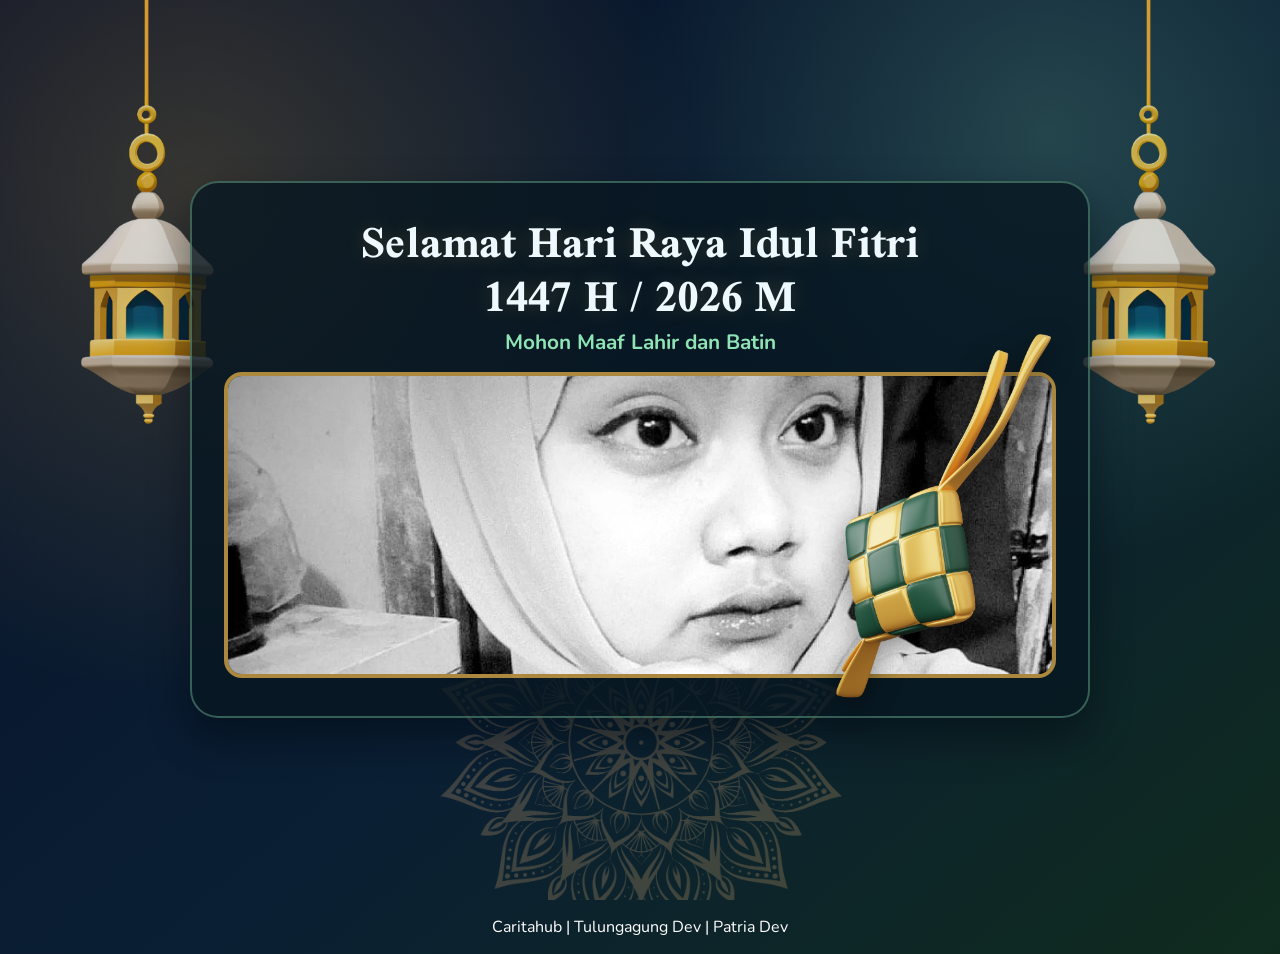
<file: index.html>
<!DOCTYPE html>
<html lang="id">
<head>
  <meta charset="UTF-8" />
  <meta name="viewport" content="width=device-width, initial-scale=1.0" />
  <title>Ucapan Idul Fitri 1447H - Variasi 2</title>
  <link rel="preconnect" href="https://fonts.googleapis.com" />
  <link rel="preconnect" href="https://fonts.gstatic.com" crossorigin />
  <link href="https://fonts.googleapis.com/css2?family=Scheherazade+New:wght@700&family=Nunito:wght@400;600;700&display=swap" rel="stylesheet" />
  <link rel="stylesheet" href="style.css" />
</head>
<body>
  <section class="eid-card">
    <img class="lantern lantern-left" src="assets/lentera2.png" alt="Lentera kiri" />
    <img class="lantern lantern-right" src="assets/lentera2.png" alt="Lentera kanan" />
    <img class="ornament" src="assets/ornament.png" alt="Ornamen" />

    <div class="text-box">
      <h1>Selamat Hari Raya Idul Fitri<br />1447 H / 2026 M </h1>
      <p>Mohon Maaf Lahir dan Batin</p>
      <figure>
        <img src="assets/imup.png" alt="Placeholder foto keluarga" />
        <img class="ketupat" src="assets/ketupat.png" alt="Ketupat" />
      </figure>
    </div>
  </section>
  <footer style="text-align: center; color: white; padding: 16px 0;">Caritahub | Tulungagung Dev | Patria Dev</footer>
</body>
</html>
</file>
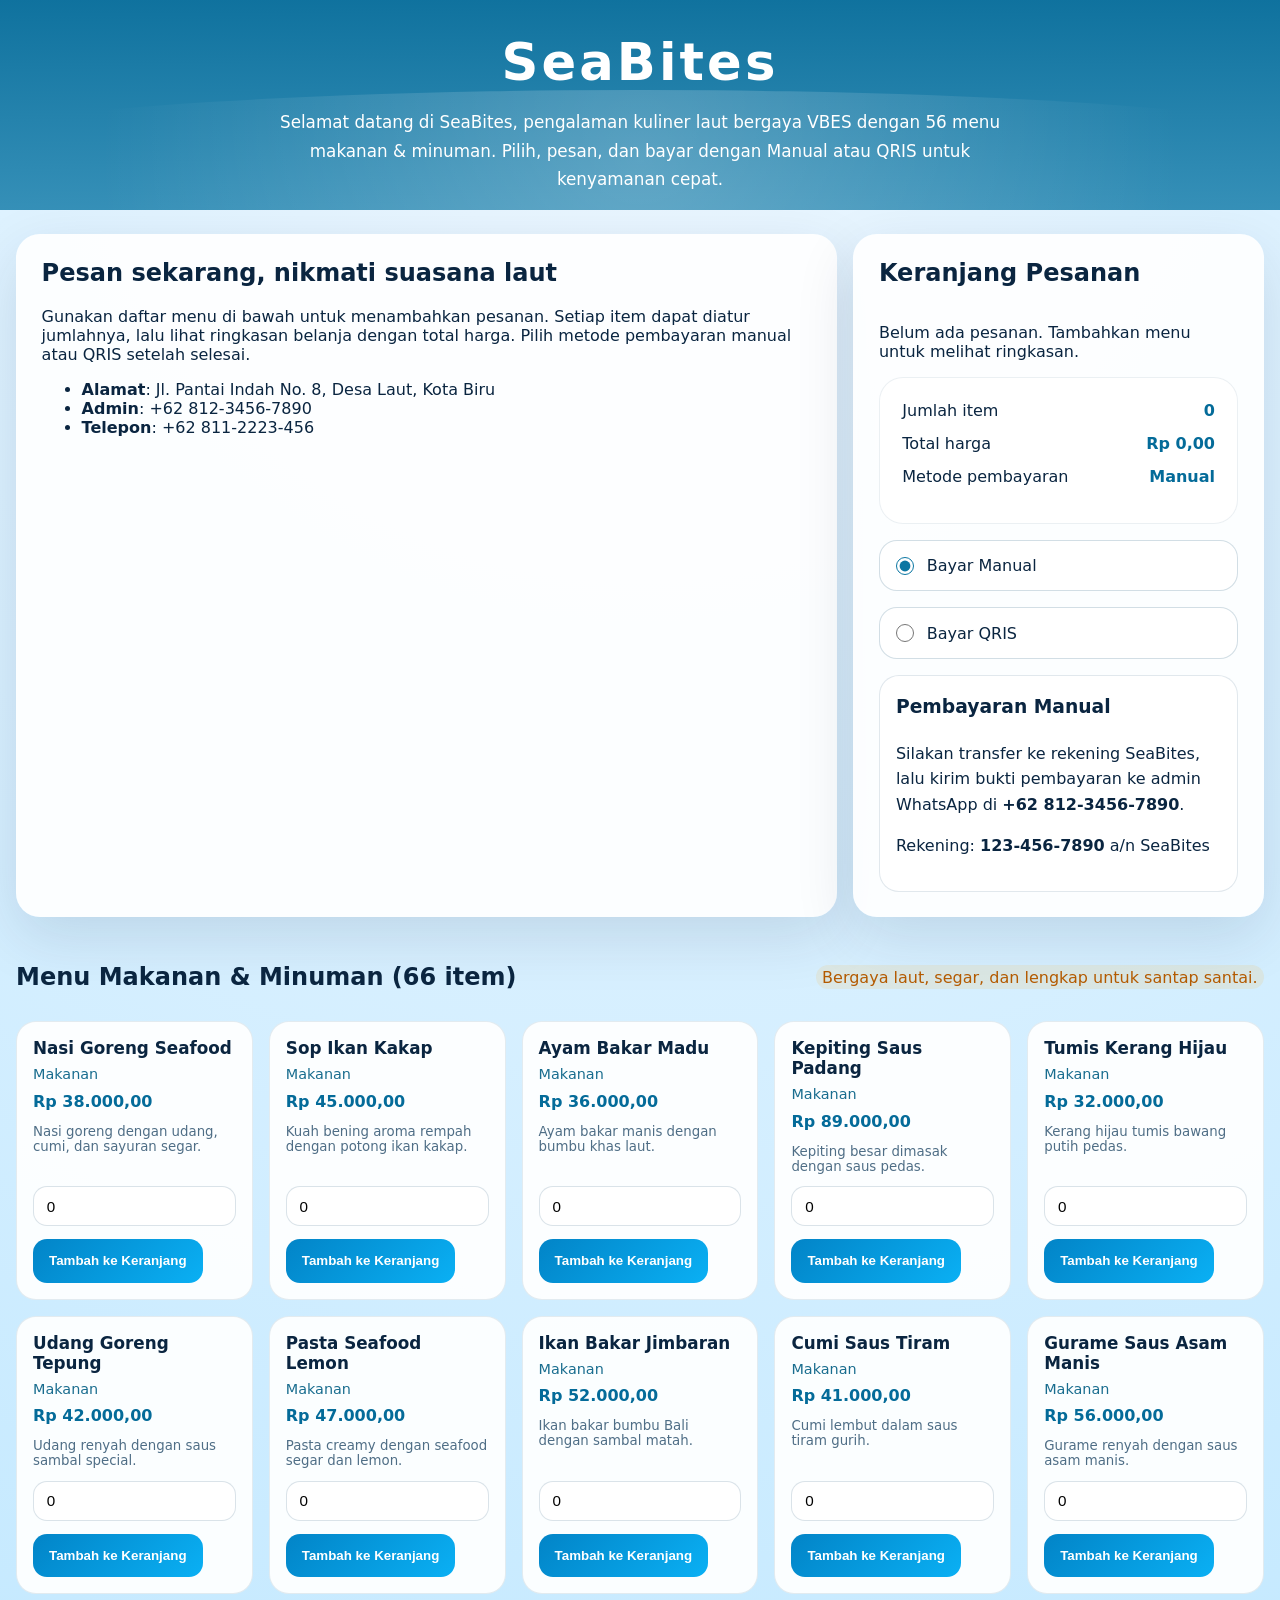
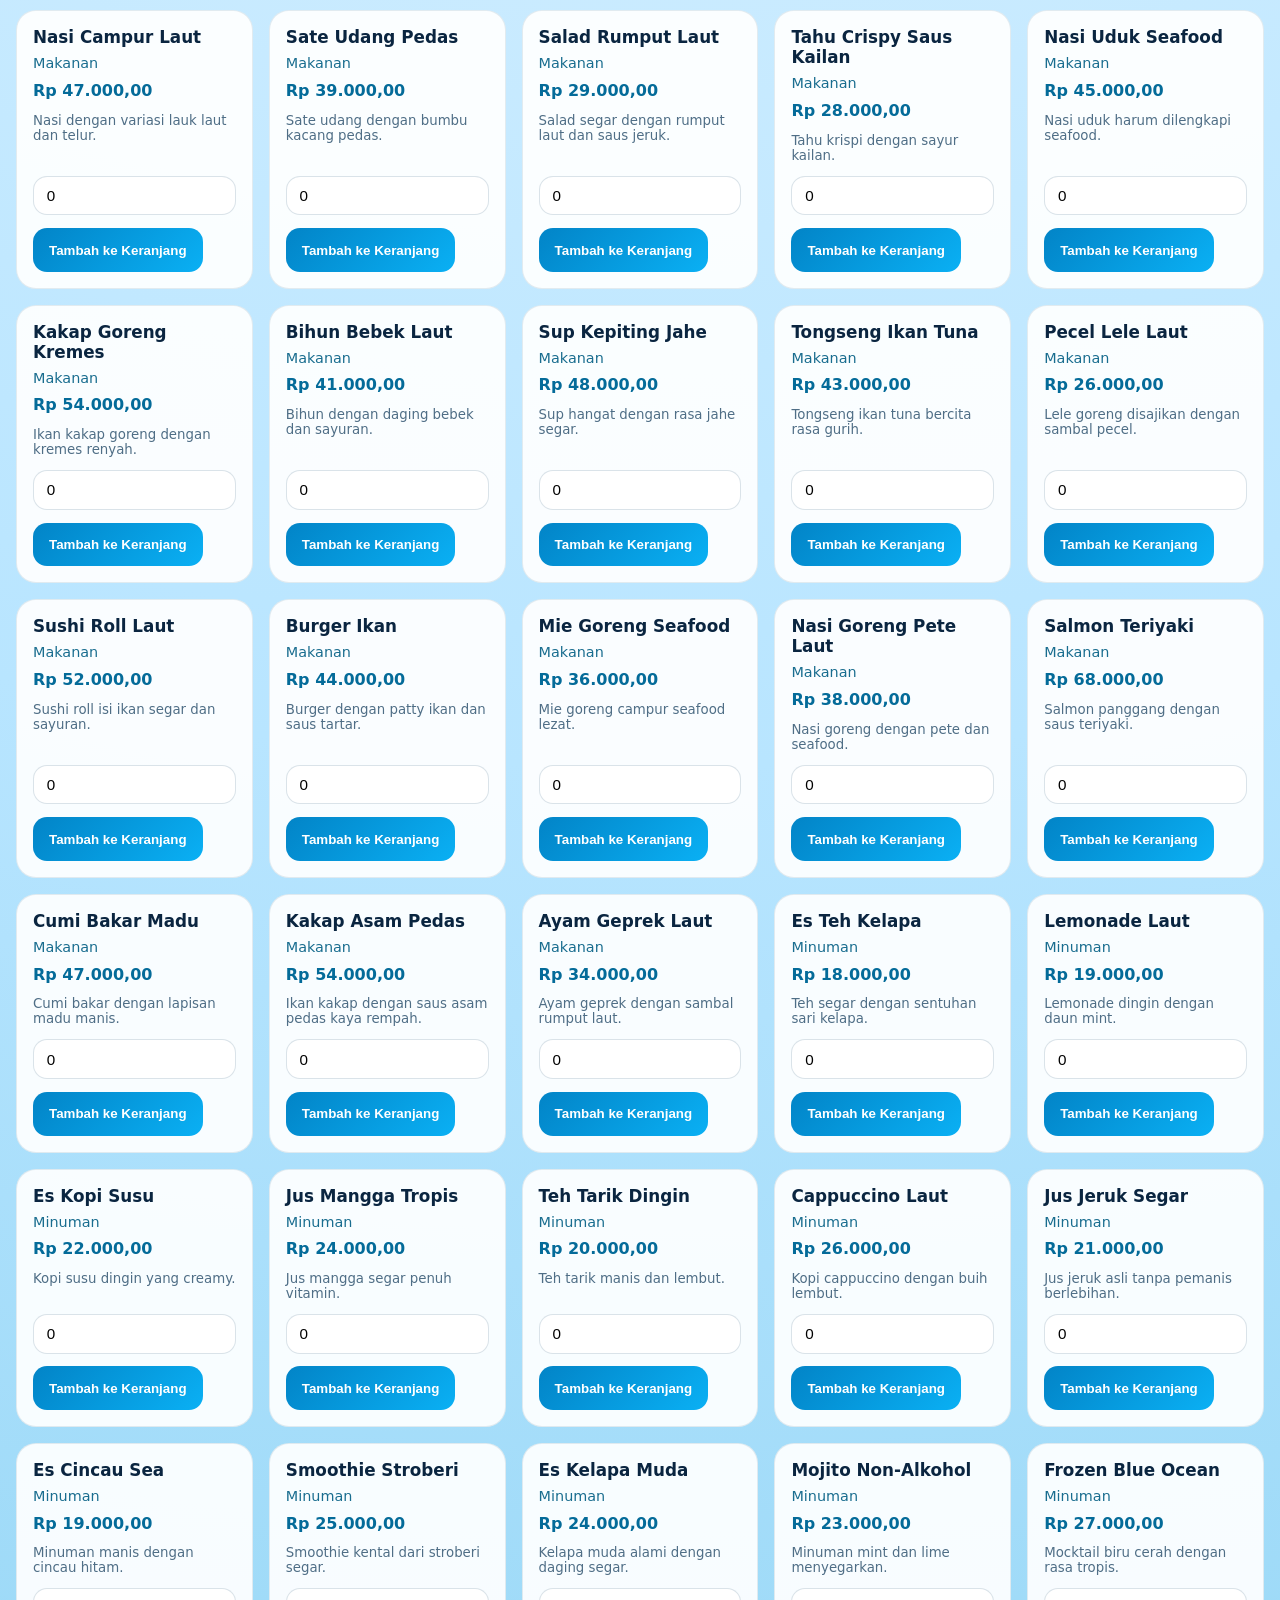
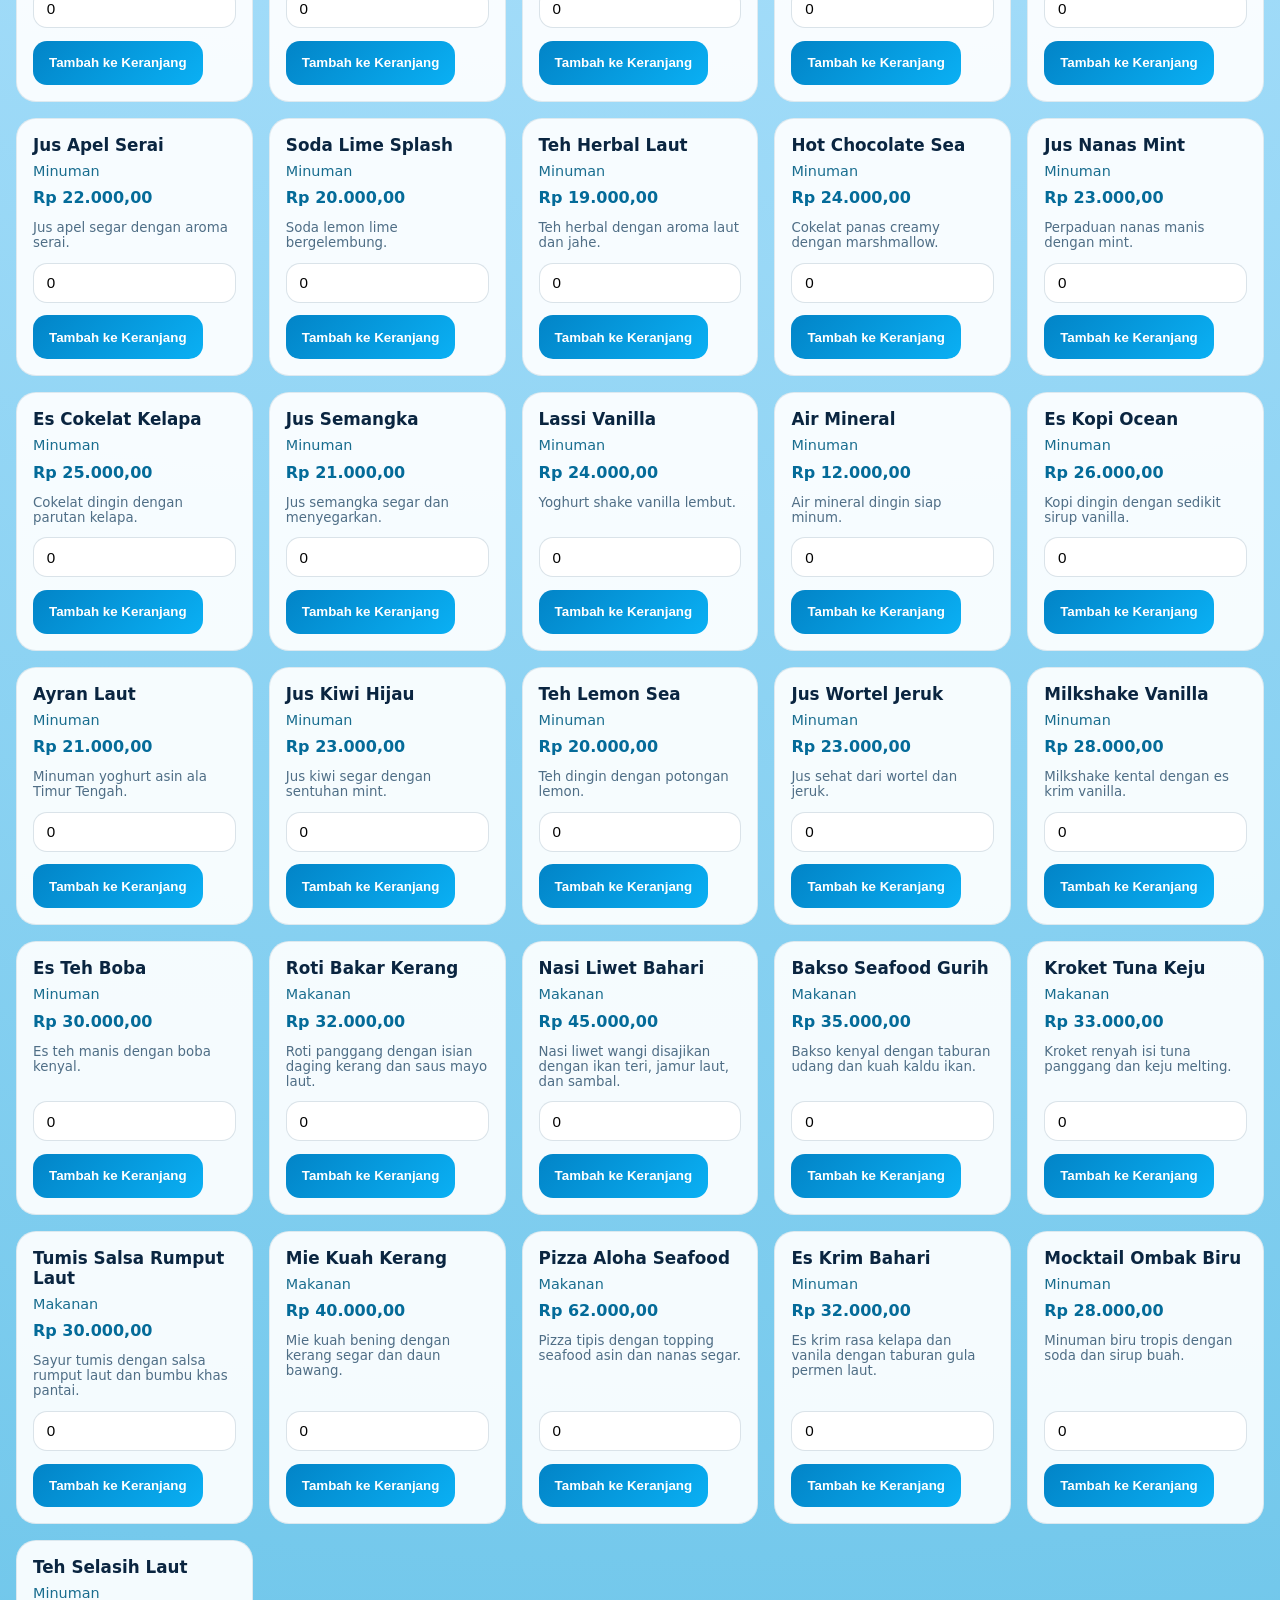
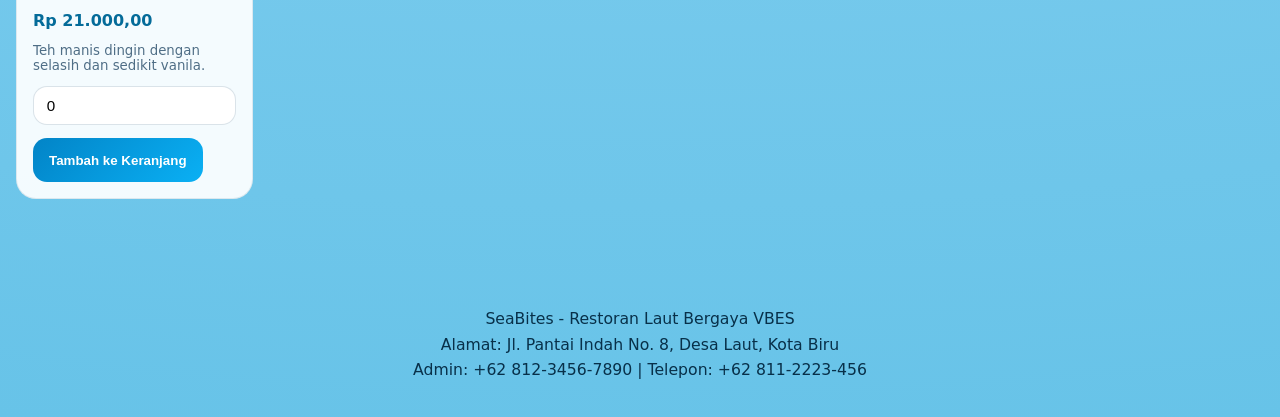
<file: cara_02/.vscode/New folder/index.html>
<!DOCTYPE html>
<html lang="id">
<head>
  <meta charset="UTF-8" />
  <meta name="viewport" content="width=device-width, initial-scale=1.0" />
  <title>SeaBites | Menu Laut & Pesan</title>
  <style>
    :root {
      --ocean: #046b99;
      --sky: #8ed0f4;
      --sand: #f9ddc5;
      --wave: #3aa8c1;
      --text: #0a2540;
      --card: rgba(255,255,255,0.92);
      --accent: #f9a826;
    }
    * { box-sizing: border-box; }
    body {
      margin: 0;
      font-family: "Inter", system-ui, sans-serif;
      background: radial-gradient(circle at top, #edf7ff 0%, #b8e5ff 45%, #67c3e8 100%);
      color: var(--text);
      min-height: 100vh;
    }
    header {
      padding: 2rem 1rem 1rem;
      background: linear-gradient(180deg, rgba(4,107,153,0.95), rgba(16,122,168,0.82));
      color: white;
      text-align: center;
      position: relative;
      overflow: hidden;
    }
    header::after {
      content: "";
      position: absolute;
      width: 120%;
      height: 140px;
      left: -10%;
      bottom: -20px;
      background: radial-gradient(circle, rgba(255,255,255,0.22), transparent 70%);
      border-radius: 50%;
    }
    header h1 {
      margin: 0;
      font-size: clamp(2rem, 4vw, 3.6rem);
      letter-spacing: 0.06em;
    }
    header p {
      max-width: 760px;
      margin: 1rem auto 0;
      font-size: 1.05rem;
      line-height: 1.7;
    }
    main {
      max-width: 1280px;
      margin: 0 auto;
      padding: 1.5rem 1rem 3rem;
    }
    .intro {
      display: grid;
      gap: 1rem;
      grid-template-columns: minmax(0, 2fr) minmax(280px, 1fr);
      margin-bottom: 2rem;
    }
    .card-soft {
      background: var(--card);
      border-radius: 24px;
      box-shadow: 0 20px 60px rgba(6, 35, 63, 0.12);
      padding: 1.6rem;
    }
    .card-soft h2 { margin-top: 0; }
    .menu-section {
      margin-top: 1.5rem;
    }
    .section-header {
      display: flex;
      align-items: center;
      justify-content: space-between;
      gap: 1rem;
      margin-bottom: 1rem;
    }
    .section-header h2 {
      margin: 0;
      font-size: 1.5rem;
    }
    .grid-menu {
      display: grid;
      grid-template-columns: repeat(auto-fit, minmax(220px, 1fr));
      gap: 1rem;
    }
    .menu-card {
      background: rgba(255,255,255,0.92);
      border-radius: 20px;
      padding: 1rem;
      border: 1px solid rgba(9, 71, 109, 0.1);
      display: flex;
      flex-direction: column;
      justify-content: space-between;
    }
    .menu-card h3 {
      margin: 0 0 0.5rem;
      font-size: 1.05rem;
    }
    .menu-card .type {
      font-size: 0.9rem;
      margin-bottom: 0.6rem;
      color: #196d8f;
    }
    .menu-card .price {
      font-weight: 700;
      color: var(--ocean);
      margin-bottom: 0.8rem;
    }
    .menu-card small {
      display: block;
      margin-bottom: 0.8rem;
      color: #4f6e86;
    }
    .menu-card input {
      width: 100%;
      padding: 0.65rem 0.8rem;
      border-radius: 14px;
      border: 1px solid rgba(9,71,109,0.15);
      margin-bottom: 0.8rem;
      font-size: 0.95rem;
    }
    .menu-card button {
      border: none;
      border-radius: 14px;
      padding: 0.9rem 1rem;
      background: linear-gradient(135deg, #0284c7, #0ab0f4);
      color: white;
      font-weight: 700;
      cursor: pointer;
      transition: transform 0.18s ease, box-shadow 0.18s ease;
    }
    .menu-card button:hover {
      transform: translateY(-2px);
      box-shadow: 0 12px 25px rgba(4,107,153,0.22);
    }
    .cart-panel {
      display: grid;
      gap: 1rem;
    }
    .cart-panel ul {
      list-style: none;
      padding: 0;
      margin: 0;
    }
    .cart-item {
      display: grid;
      grid-template-columns: 1fr auto;
      gap: 0.75rem;
      padding: 0.9rem 1rem;
      border-radius: 18px;
      border: 1px solid rgba(9,71,109,0.12);
      background: #f5fbff;
      align-items: center;
    }
    .cart-item strong { display: block; margin-bottom: 0.25rem; }
    .cart-item span { color: #25607f; }
    .cart-summary {
      background: var(--card);
      border-radius: 24px;
      padding: 1.4rem;
      border: 1px solid rgba(9,71,109,0.08);
    }
    .cart-summary div {
      display: flex;
      justify-content: space-between;
      margin-bottom: 0.9rem;
      gap: 1rem;
    }
    .cart-summary div strong { color: var(--ocean); }
    .payment-area {
      display: grid;
      gap: 1rem;
    }
    .payment-area label {
      display: flex;
      align-items: center;
      gap: 0.8rem;
      padding: 0.95rem 1rem;
      border: 1px solid rgba(9,71,109,0.18);
      border-radius: 18px;
      background: white;
      cursor: pointer;
    }
    .payment-area input[type="radio"] {
      width: 18px;
      height: 18px;
      accent-color: #0b76a2;
      margin: 0;
    }
    .payment-instructions {
      background: #ffffff;
      border-radius: 20px;
      border: 1px solid rgba(9,71,109,0.12);
      padding: 1rem;
      line-height: 1.6;
    }
    .payment-instructions h3 {
      margin-top: 0;
    }
    .payment-instructions img {
      width: 180px;
      max-width: 100%;
      display: block;
      margin: 1rem 0;
      border-radius: 16px;
      border: 1px solid rgba(9,71,109,0.12);
    }
    footer {
      margin-top: 2rem;
      padding: 1.5rem 1rem 2rem;
      text-align: center;
      color: #083049;
    }
    footer p {
      margin: 0.4rem 0;
      font-size: 0.98rem;
    }
    .highlight {
      background: rgba(249,168,38,0.12);
      padding: 0.15rem 0.4rem;
      border-radius: 999px;
      color: #b35a00;
    }
    @media (max-width: 860px) {
      .intro { grid-template-columns: 1fr; }
      .section-header { flex-direction: column; align-items: flex-start; }
    }
  </style>
</head>
<body>
  <header>
    <h1>SeaBites</h1>
    <p>Selamat datang di SeaBites, pengalaman kuliner laut bergaya VBES dengan 56 menu makanan & minuman. Pilih, pesan, dan bayar dengan Manual atau QRIS untuk kenyamanan cepat.</p>
  </header>
  <main>
    <section class="intro">
      <div class="card-soft">
        <h2>Pesan sekarang, nikmati suasana laut</h2>
        <p>Gunakan daftar menu di bawah untuk menambahkan pesanan. Setiap item dapat diatur jumlahnya, lalu lihat ringkasan belanja dengan total harga. Pilih metode pembayaran manual atau QRIS setelah selesai.</p>
        <ul>
          <li><strong>Alamat</strong>: Jl. Pantai Indah No. 8, Desa Laut, Kota Biru</li>
          <li><strong>Admin</strong>: +62 812-3456-7890</li>
          <li><strong>Telepon</strong>: +62 811-2223-456</li>
        </ul>
      </div>
      <aside class="card-soft cart-panel">
        <h2>Keranjang Pesanan</h2>
        <ul id="cartList">
          <li>Belum ada pesanan. Tambahkan menu untuk melihat ringkasan.</li>
        </ul>
        <div class="cart-summary">
          <div><span>Jumlah item</span><strong id="cartCount">0</strong></div>
          <div><span>Total harga</span><strong id="cartTotal">Rp 0</strong></div>
          <div><span>Metode pembayaran</span><strong id="paymentMode">Manual</strong></div>
        </div>
        <div class="payment-area">
          <label><input type="radio" name="payment" value="manual" checked /> Bayar Manual</label>
          <label><input type="radio" name="payment" value="qris" /> Bayar QRIS</label>
        </div>
        <div class="payment-instructions" id="paymentInstructions">
          <h3>Pembayaran Manual</h3>
          <p>Silakan transfer ke rekening SeaBites, lalu kirim bukti pembayaran ke admin WhatsApp di <strong>+62 812-3456-7890</strong>.</p>
          <p>Rekening: <strong>123-456-7890</strong> a/n SeaBites</p>
        </div>
      </aside>
    </section>

    <section class="menu-section">
      <div class="section-header">
        <h2>Menu Makanan & Minuman (66 item)</h2>
        <p class="highlight">Bergaya laut, segar, dan lengkap untuk santap santai.</p>
      </div>
      <div class="grid-menu" id="menuGrid"></div>
    </section>
  </main>
  <footer>
    <p>SeaBites - Restoran Laut Bergaya VBES</p>
    <p>Alamat: Jl. Pantai Indah No. 8, Desa Laut, Kota Biru</p>
    <p>Admin: +62 812-3456-7890 | Telepon: +62 811-2223-456</p>
  </footer>

  <script>
    const menuItems = [
      { id: 1, nama: 'Nasi Goreng Seafood', jenis: 'Makanan', harga: 38000, deskripsi: 'Nasi goreng dengan udang, cumi, dan sayuran segar.' },
      { id: 2, nama: 'Sop Ikan Kakap', jenis: 'Makanan', harga: 45000, deskripsi: 'Kuah bening aroma rempah dengan potong ikan kakap.' },
      { id: 3, nama: 'Ayam Bakar Madu', jenis: 'Makanan', harga: 36000, deskripsi: 'Ayam bakar manis dengan bumbu khas laut.' },
      { id: 4, nama: 'Kepiting Saus Padang', jenis: 'Makanan', harga: 89000, deskripsi: 'Kepiting besar dimasak dengan saus pedas.' },
      { id: 5, nama: 'Tumis Kerang Hijau', jenis: 'Makanan', harga: 32000, deskripsi: 'Kerang hijau tumis bawang putih pedas.' },
      { id: 6, nama: 'Udang Goreng Tepung', jenis: 'Makanan', harga: 42000, deskripsi: 'Udang renyah dengan saus sambal special.' },
      { id: 7, nama: 'Pasta Seafood Lemon', jenis: 'Makanan', harga: 47000, deskripsi: 'Pasta creamy dengan seafood segar dan lemon.' },
      { id: 8, nama: 'Ikan Bakar Jimbaran', jenis: 'Makanan', harga: 52000, deskripsi: 'Ikan bakar bumbu Bali dengan sambal matah.' },
      { id: 9, nama: 'Cumi Saus Tiram', jenis: 'Makanan', harga: 41000, deskripsi: 'Cumi lembut dalam saus tiram gurih.' },
      { id: 10, nama: 'Gurame Saus Asam Manis', jenis: 'Makanan', harga: 56000, deskripsi: 'Gurame renyah dengan saus asam manis.' },
      { id: 11, nama: 'Nasi Campur Laut', jenis: 'Makanan', harga: 47000, deskripsi: 'Nasi dengan variasi lauk laut dan telur.' },
      { id: 12, nama: 'Sate Udang Pedas', jenis: 'Makanan', harga: 39000, deskripsi: 'Sate udang dengan bumbu kacang pedas.' },
      { id: 13, nama: 'Salad Rumput Laut', jenis: 'Makanan', harga: 29000, deskripsi: 'Salad segar dengan rumput laut dan saus jeruk.' },
      { id: 14, nama: 'Tahu Crispy Saus Kailan', jenis: 'Makanan', harga: 28000, deskripsi: 'Tahu krispi dengan sayur kailan.' },
      { id: 15, nama: 'Nasi Uduk Seafood', jenis: 'Makanan', harga: 45000, deskripsi: 'Nasi uduk harum dilengkapi seafood.' },
      { id: 16, nama: 'Kakap Goreng Kremes', jenis: 'Makanan', harga: 54000, deskripsi: 'Ikan kakap goreng dengan kremes renyah.' },
      { id: 17, nama: 'Bihun Bebek Laut', jenis: 'Makanan', harga: 41000, deskripsi: 'Bihun dengan daging bebek dan sayuran.' },
      { id: 18, nama: 'Sup Kepiting Jahe', jenis: 'Makanan', harga: 48000, deskripsi: 'Sup hangat dengan rasa jahe segar.' },
      { id: 19, nama: 'Tongseng Ikan Tuna', jenis: 'Makanan', harga: 43000, deskripsi: 'Tongseng ikan tuna bercita rasa gurih.' },
      { id: 20, nama: 'Pecel Lele Laut', jenis: 'Makanan', harga: 26000, deskripsi: 'Lele goreng disajikan dengan sambal pecel.' },
      { id: 21, nama: 'Sushi Roll Laut', jenis: 'Makanan', harga: 52000, deskripsi: 'Sushi roll isi ikan segar dan sayuran.' },
      { id: 22, nama: 'Burger Ikan', jenis: 'Makanan', harga: 44000, deskripsi: 'Burger dengan patty ikan dan saus tartar.' },
      { id: 23, nama: 'Mie Goreng Seafood', jenis: 'Makanan', harga: 36000, deskripsi: 'Mie goreng campur seafood lezat.' },
      { id: 24, nama: 'Nasi Goreng Pete Laut', jenis: 'Makanan', harga: 38000, deskripsi: 'Nasi goreng dengan pete dan seafood.' },
      { id: 25, nama: 'Salmon Teriyaki', jenis: 'Makanan', harga: 68000, deskripsi: 'Salmon panggang dengan saus teriyaki.' },
      { id: 26, nama: 'Cumi Bakar Madu', jenis: 'Makanan', harga: 47000, deskripsi: 'Cumi bakar dengan lapisan madu manis.' },
      { id: 27, nama: 'Kakap Asam Pedas', jenis: 'Makanan', harga: 54000, deskripsi: 'Ikan kakap dengan saus asam pedas kaya rempah.' },
      { id: 28, nama: 'Ayam Geprek Laut', jenis: 'Makanan', harga: 34000, deskripsi: 'Ayam geprek dengan sambal rumput laut.' },
      { id: 29, nama: 'Es Teh Kelapa', jenis: 'Minuman', harga: 18000, deskripsi: 'Teh segar dengan sentuhan sari kelapa.' },
      { id: 30, nama: 'Lemonade Laut', jenis: 'Minuman', harga: 19000, deskripsi: 'Lemonade dingin dengan daun mint.' },
      { id: 31, nama: 'Es Kopi Susu', jenis: 'Minuman', harga: 22000, deskripsi: 'Kopi susu dingin yang creamy.' },
      { id: 32, nama: 'Jus Mangga Tropis', jenis: 'Minuman', harga: 24000, deskripsi: 'Jus mangga segar penuh vitamin.' },
      { id: 33, nama: 'Teh Tarik Dingin', jenis: 'Minuman', harga: 20000, deskripsi: 'Teh tarik manis dan lembut.' },
      { id: 34, nama: 'Cappuccino Laut', jenis: 'Minuman', harga: 26000, deskripsi: 'Kopi cappuccino dengan buih lembut.' },
      { id: 35, nama: 'Jus Jeruk Segar', jenis: 'Minuman', harga: 21000, deskripsi: 'Jus jeruk asli tanpa pemanis berlebihan.' },
      { id: 36, nama: 'Es Cincau Sea', jenis: 'Minuman', harga: 19000, deskripsi: 'Minuman manis dengan cincau hitam.' },
      { id: 37, nama: 'Smoothie Stroberi', jenis: 'Minuman', harga: 25000, deskripsi: 'Smoothie kental dari stroberi segar.' },
      { id: 38, nama: 'Es Kelapa Muda', jenis: 'Minuman', harga: 24000, deskripsi: 'Kelapa muda alami dengan daging segar.' },
      { id: 39, nama: 'Mojito Non-Alkohol', jenis: 'Minuman', harga: 23000, deskripsi: 'Minuman mint dan lime menyegarkan.' },
      { id: 40, nama: 'Frozen Blue Ocean', jenis: 'Minuman', harga: 27000, deskripsi: 'Mocktail biru cerah dengan rasa tropis.' },
      { id: 41, nama: 'Jus Apel Serai', jenis: 'Minuman', harga: 22000, deskripsi: 'Jus apel segar dengan aroma serai.' },
      { id: 42, nama: 'Soda Lime Splash', jenis: 'Minuman', harga: 20000, deskripsi: 'Soda lemon lime bergelembung.' },
      { id: 43, nama: 'Teh Herbal Laut', jenis: 'Minuman', harga: 19000, deskripsi: 'Teh herbal dengan aroma laut dan jahe.' },
      { id: 44, nama: 'Hot Chocolate Sea', jenis: 'Minuman', harga: 24000, deskripsi: 'Cokelat panas creamy dengan marshmallow.' },
      { id: 45, nama: 'Jus Nanas Mint', jenis: 'Minuman', harga: 23000, deskripsi: 'Perpaduan nanas manis dengan mint.' },
      { id: 46, nama: 'Es Cokelat Kelapa', jenis: 'Minuman', harga: 25000, deskripsi: 'Cokelat dingin dengan parutan kelapa.' },
      { id: 47, nama: 'Jus Semangka', jenis: 'Minuman', harga: 21000, deskripsi: 'Jus semangka segar dan menyegarkan.' },
      { id: 48, nama: 'Lassi Vanilla', jenis: 'Minuman', harga: 24000, deskripsi: 'Yoghurt shake vanilla lembut.' },
      { id: 49, nama: 'Air Mineral', jenis: 'Minuman', harga: 12000, deskripsi: 'Air mineral dingin siap minum.' },
      { id: 50, nama: 'Es Kopi Ocean', jenis: 'Minuman', harga: 26000, deskripsi: 'Kopi dingin dengan sedikit sirup vanilla.' },
      { id: 51, nama: 'Ayran Laut', jenis: 'Minuman', harga: 21000, deskripsi: 'Minuman yoghurt asin ala Timur Tengah.' },
      { id: 52, nama: 'Jus Kiwi Hijau', jenis: 'Minuman', harga: 23000, deskripsi: 'Jus kiwi segar dengan sentuhan mint.' },
      { id: 53, nama: 'Teh Lemon Sea', jenis: 'Minuman', harga: 20000, deskripsi: 'Teh dingin dengan potongan lemon.' },
      { id: 54, nama: 'Jus Wortel Jeruk', jenis: 'Minuman', harga: 23000, deskripsi: 'Jus sehat dari wortel dan jeruk.' },
      { id: 55, nama: 'Milkshake Vanilla', jenis: 'Minuman', harga: 28000, deskripsi: 'Milkshake kental dengan es krim vanilla.' },
      { id: 56, nama: 'Es Teh Boba', jenis: 'Minuman', harga: 30000, deskripsi: 'Es teh manis dengan boba kenyal.' },
      { id: 57, nama: 'Roti Bakar Kerang', jenis: 'Makanan', harga: 32000, deskripsi: 'Roti panggang dengan isian daging kerang dan saus mayo laut.' },
      { id: 58, nama: 'Nasi Liwet Bahari', jenis: 'Makanan', harga: 45000, deskripsi: 'Nasi liwet wangi disajikan dengan ikan teri, jamur laut, dan sambal.' },
      { id: 59, nama: 'Bakso Seafood Gurih', jenis: 'Makanan', harga: 35000, deskripsi: 'Bakso kenyal dengan taburan udang dan kuah kaldu ikan.' },
      { id: 60, nama: 'Kroket Tuna Keju', jenis: 'Makanan', harga: 33000, deskripsi: 'Kroket renyah isi tuna panggang dan keju melting.' },
      { id: 61, nama: 'Tumis Salsa Rumput Laut', jenis: 'Makanan', harga: 30000, deskripsi: 'Sayur tumis dengan salsa rumput laut dan bumbu khas pantai.' },
      { id: 62, nama: 'Mie Kuah Kerang', jenis: 'Makanan', harga: 40000, deskripsi: 'Mie kuah bening dengan kerang segar dan daun bawang.' },
      { id: 63, nama: 'Pizza Aloha Seafood', jenis: 'Makanan', harga: 62000, deskripsi: 'Pizza tipis dengan topping seafood asin dan nanas segar.' },
      { id: 64, nama: 'Es Krim Bahari', jenis: 'Minuman', harga: 32000, deskripsi: 'Es krim rasa kelapa dan vanila dengan taburan gula permen laut.' },
      { id: 65, nama: 'Mocktail Ombak Biru', jenis: 'Minuman', harga: 28000, deskripsi: 'Minuman biru tropis dengan soda dan sirup buah.' },
      { id: 66, nama: 'Teh Selasih Laut', jenis: 'Minuman', harga: 21000, deskripsi: 'Teh manis dingin dengan selasih dan sedikit vanila.' }
    ];

    const cart = [];
    const menuGrid = document.getElementById('menuGrid');
    const cartList = document.getElementById('cartList');
    const cartCount = document.getElementById('cartCount');
    const cartTotal = document.getElementById('cartTotal');
    const paymentMode = document.getElementById('paymentMode');
    const paymentInstructions = document.getElementById('paymentInstructions');

    function formatPrice(value) {
      return new Intl.NumberFormat('id-ID', { style: 'currency', currency: 'IDR' }).format(value);
    }

    function renderMenu() {
      menuGrid.innerHTML = menuItems.map(item => `
        <article class="menu-card">
          <div>
            <h3>${item.nama}</h3>
            <div class="type">${item.jenis}</div>
            <div class="price">${formatPrice(item.harga)}</div>
            <small>${item.deskripsi}</small>
          </div>
          <div>
            <input type="number" min="0" value="0" id="qty-${item.id}" aria-label="Jumlah ${item.nama}" />
            <button data-id="${item.id}">Tambah ke Keranjang</button>
          </div>
        </article>
      `).join('');

      document.querySelectorAll('.menu-card button').forEach(button => {
        button.addEventListener('click', () => {
          const id = Number(button.dataset.id);
          const qtyInput = document.getElementById(`qty-${id}`);
          const quantity = Math.max(0, Number(qtyInput.value));
          if (quantity > 0) addToCart(id, quantity);
        });
      });
    }

    function addToCart(id, quantity) {
      const item = menuItems.find(product => product.id === id);
      if (!item) return;
      const existing = cart.find(line => line.id === id);
      if (existing) {
        existing.quantity += quantity;
      } else {
        cart.push({ ...item, quantity });
      }
      updateCart();
      const qtyInput = document.getElementById(`qty-${id}`);
      qtyInput.value = '0';
    }

    function updateCart() {
      if (cart.length === 0) {
        cartList.innerHTML = '<li>Belum ada pesanan. Tambahkan menu untuk melihat ringkasan.</li>';
      } else {
        cartList.innerHTML = cart.map(item => `
          <li class="cart-item">
            <div>
              <strong>${item.nama} x${item.quantity}</strong>
              <span>${item.jenis} • ${formatPrice(item.harga)} / pcs</span>
            </div>
            <div>${formatPrice(item.harga * item.quantity)}</div>
          </li>
        `).join('');
      }

      const totalItems = cart.reduce((sum, item) => sum + item.quantity, 0);
      const totalPrice = cart.reduce((sum, item) => sum + item.harga * item.quantity, 0);
      cartCount.textContent = totalItems;
      cartTotal.textContent = formatPrice(totalPrice);
    }

    function updatePaymentInstructions(mode) {
      paymentMode.textContent = mode === 'qris' ? 'QRIS' : 'Manual';
      if (mode === 'qris') {
        paymentInstructions.innerHTML = `
          <h3>Pembayaran QRIS</h3>
          <p>Scan QRIS berikut dengan aplikasi pembayaran Anda untuk menyelesaikan pesanan.</p>
          <img src="https://via.placeholder.com/180x180.png?text=QRIS+SeaBites" alt="QRIS SeaBites" />
          <p>Nomor pembayaran QRIS: <strong>SEA-QR-123456</strong></p>
          <p>Setelah transfer, kirimkan bukti pembayaran ke WhatsApp admin: <strong>+62 812-3456-7890</strong></p>
        `;
      } else {
        paymentInstructions.innerHTML = `
          <h3>Pembayaran Manual</h3>
          <p>Silakan transfer ke rekening SeaBites, lalu kirim bukti pembayaran ke admin WhatsApp di <strong>+62 812-3456-7890</strong>.</p>
          <p>Rekening: <strong>123-456-7890</strong> a/n SeaBites</p>
        `;
      }
    }

    document.querySelectorAll('input[name="payment"]').forEach(radio => {
      radio.addEventListener('change', event => {
        updatePaymentInstructions(event.target.value);
      });
    });

    renderMenu();
    updateCart();
    updatePaymentInstructions('manual');
  </script>
</body>
</html>
</file>
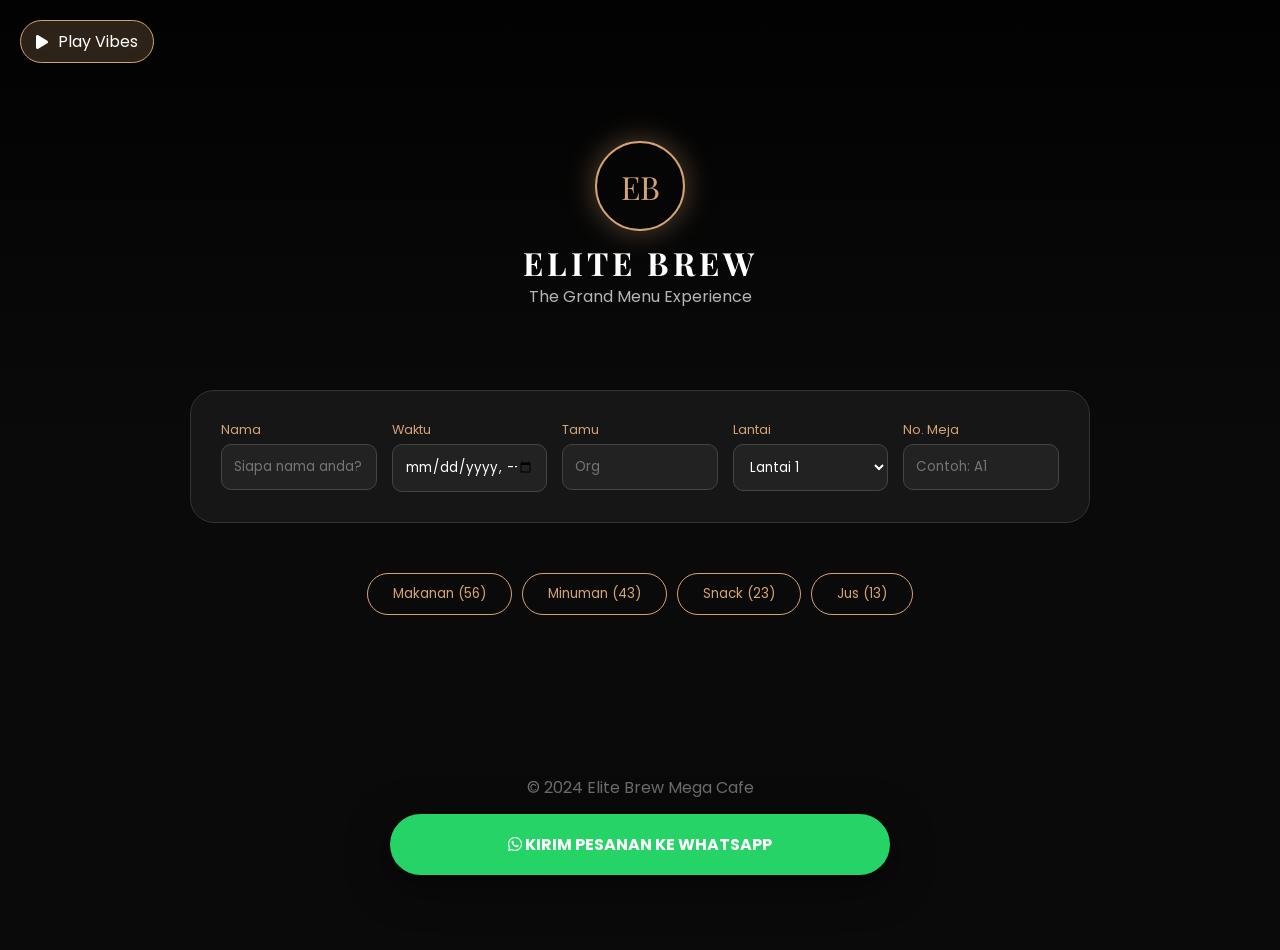
<file: cara_02/Untitled-3.html>
<!DOCTYPE html>
<html lang="id">
<head>
    <meta charset="UTF-8">
    <meta name="viewport" content="width=device-width, initial-scale=1.0">
    <title>Elite Brew - Grand Menu</title>
    <link href="https://fonts.googleapis.com/css2?family=Playfair+Display:wght@700&family=Poppins:wght@300;400;600&display=swap" rel="stylesheet">
    <link rel="stylesheet" href="https://cdnjs.cloudflare.com/ajax/libs/font-awesome/6.0.0/css/all.min.css">
    
    <style>
        :root {
            --gold: #d4a373;
            --dark: #0a0a0a;
            --card: #161616;
            --white: #ffffff;
        }

        * { margin: 0; padding: 0; box-sizing: border-box; font-family: 'Poppins', sans-serif; }
        body { background-color: var(--dark); color: var(--white); scroll-behavior: smooth; }

        /* --- Music Floating --- */
        .music-box {
            position: fixed; top: 20px; left: 20px; z-index: 2000;
            background: rgba(212, 163, 115, 0.2); backdrop-filter: blur(10px);
            padding: 8px 15px; border-radius: 50px; border: 1px solid var(--gold);
            cursor: pointer; display: flex; align-items: center; gap: 10px;
        }

        /* --- Header & Logo --- */
        header {
            height: 50vh; background: linear-gradient(rgba(0,0,0,0.8), var(--dark)), 
            url('https://images.unsplash.com/photo-1445116572660-236099ec97a0?auto=format&fit=crop&w=1350&q=80');
            background-size: cover; background-position: center;
            display: flex; flex-direction: column; align-items: center; justify-content: center;
        }

        .logo-circle {
            width: 90px; height: 90px; border: 2px solid var(--gold);
            border-radius: 50%; display: flex; align-items: center; justify-content: center;
            font-family: 'Playfair Display', serif; font-size: 2rem; color: var(--gold);
            box-shadow: 0 0 30px rgba(212, 163, 115, 0.4); margin-bottom: 10px;
        }

        /* --- Reservation Form --- */
        .reservation-container {
            max-width: 900px; margin: -60px auto 40px; background: var(--card);
            padding: 30px; border-radius: 24px; border: 1px solid #333;
            display: grid; grid-template-columns: repeat(auto-fit, minmax(150px, 1fr)); gap: 15px;
        }

        .input-group label { display: block; font-size: 0.8rem; color: var(--gold); margin-bottom: 5px; }
        input, select {
            width: 100%; padding: 12px; background: #222; border: 1px solid #444;
            color: white; border-radius: 10px; outline: none; transition: 0.3s;
        }
        input:focus { border-color: var(--gold); }

        /* --- Category Tabs --- */
        .tabs {
            display: flex; justify-content: center; gap: 10px; margin-bottom: 30px;
            overflow-x: auto; padding: 10px;
        }
        .tab-btn {
            padding: 10px 25px; border-radius: 30px; border: 1px solid var(--gold);
            background: transparent; color: var(--gold); cursor: pointer; white-space: nowrap;
        }
        .tab-btn.active { background: var(--gold); color: var(--dark); font-weight: bold; }

        /* --- Menu Grid --- */
        .menu-container { max-width: 1200px; margin: 0 auto; padding: 20px; }
        .menu-grid { 
            display: grid; grid-template-columns: repeat(auto-fit, minmax(280px, 1fr)); gap: 20px; 
        }

        .item-card {
            background: var(--card); border-radius: 18px; padding: 15px;
            display: flex; align-items: center; gap: 15px; border: 1px solid #222;
        }
        .item-card img { width: 80px; height: 80px; border-radius: 12px; object-fit: cover; }
        .item-info { flex: 1; }
        .item-name { font-weight: 600; font-size: 0.95rem; }
        .item-price { color: var(--gold); font-size: 0.85rem; }

        .qty-ctrl {
            display: flex; align-items: center; gap: 10px; background: #222;
            padding: 5px 10px; border-radius: 8px; margin-top: 8px; width: fit-content;
        }
        .qty-btn { background: none; border: none; color: var(--gold); cursor: pointer; font-size: 1.1rem; }

        /* --- Floating Order Button --- */
        .order-summary {
            position: fixed; bottom: 25px; left: 50%; transform: translateX(-50%);
            width: 90%; max-width: 500px; background: #25d366; color: white;
            padding: 18px; border-radius: 50px; text-align: center; font-weight: bold;
            cursor: pointer; box-shadow: 0 10px 40px rgba(0,0,0,0.5); z-index: 1000;
        }

        footer { text-align: center; padding: 80px 20px 150px; opacity: 0.4; }
    </style>
</head>
<body>

    <div class="music-box" onclick="toggleMusic()">
        <i id="m-icon" class="fas fa-play"></i>
        <span>Play Vibes</span>
        <audio id="bg-audio" loop src="https://www.bensound.com/bensound-music/bensound-jazzyfrenchy.mp3"></audio>
    </div>

    <header>
        <div class="logo-circle">EB</div>
        <h1 style="font-family: 'Playfair Display', serif; letter-spacing: 4px;">ELITE BREW</h1>
        <p style="opacity: 0.7;">The Grand Menu Experience</p>
    </header>

    <div class="reservation-container">
        <div class="input-group">
            <label>Nama</label>
            <input type="text" id="name" placeholder="Siapa nama anda?">
        </div>
        <div class="input-group">
            <label>Waktu</label>
            <input type="datetime-local" id="datetime">
        </div>
        <div class="input-group">
            <label>Tamu</label>
            <input type="number" id="guests" placeholder="Org">
        </div>
        <div class="input-group">
            <label>Lantai</label>
            <select id="floor">
                <option>Lantai 1</option>
                <option>Lantai 2 (Smoking)</option>
                <option>Rooftop Garden</option>
            </select>
        </div>
        <div class="input-group">
            <label>No. Meja</label>
            <input type="text" id="table" placeholder="Contoh: A1">
        </div>
    </div>

    <div class="tabs">
        <button class="tab-btn active" onclick="filterMenu('food')">Makanan (56)</button>
        <button class="tab-btn" onclick="filterMenu('drink')">Minuman (43)</button>
        <button class="tab-btn" onclick="filterMenu('snack')">Snack (23)</button>
        <button class="tab-btn" onclick="filterMenu('juice')">Jus (13)</button>
    </div>

    <div class="menu-container">
        <div class="menu-grid" id="menu-display"></div>
    </div>

    <div class="order-summary" onclick="sendToWA()">
        <i class="fab fa-whatsapp"></i> KIRIM PESANAN KE WHATSAPP
    </div>

    <footer>
        <p>&copy; 2024 Elite Brew Mega Cafe</p>
    </footer>

    <script>
        // Data Otomatis (Contoh perwakilan, di lapangan bisa ditambah sampai 135 item)
        const allItems = [];
        
        function generateData(category, count, prefix, price, img) {
            for(let i=1; i<=count; i++) {
                allItems.push({
                    id: `${category}-${i}`,
                    cat: category,
                    name: `${prefix} ${i}`,
                    price: price + (i * 1000),
                    img: img
                });
            }
        }

        // Generate Menu Sesuai Permintaan (56 Makanan, 43 Minuman, 23 Snack, 13 Jus)
        generateData('food', 56, 'Special Food', 45000, 'https://images.unsplash.com/photo-1546069901-ba9599a7e63c?w=200');
        generateData('drink', 43, 'Signature Coffee', 25000, 'https://images.unsplash.com/photo-1495474472287-4d71bcdd2085?w=200');
        generateData('snack', 23, 'Tasty Snack', 20000, 'https://images.unsplash.com/photo-1599487488170-d11ec9c172f0?w=200');
        generateData('juice', 13, 'Fresh Juice', 22000, 'https://images.unsplash.com/photo-1600271886311-ad8d81471999?w=200');

        let selectedQty = {};

        function filterMenu(cat) {
            // Update Active Tab
            document.querySelectorAll('.tab-btn').forEach(btn => btn.classList.remove('active'));
            event.target.classList.add('active');

            const display = document.getElementById('menu-display');
            display.innerHTML = "";
            
            const filtered = allItems.filter(item => item.cat === cat);
            filtered.forEach(item => {
                const qty = selectedQty[item.id] || 0;
                display.innerHTML += `
                    <div class="item-card">
                        <img src="${item.img}">
                        <div class="item-info">
                            <div class="item-name">${item.name}</div>
                            <div class="item-price">Rp ${item.price.toLocaleString('id-ID')}</div>
                            <div class="qty-ctrl">
                                <button class="qty-btn" onclick="changeQty('${item.id}', -1)">-</button>
                                <span id="q-${item.id}">${qty}</span>
                                <button class="qty-btn" onclick="changeQty('${item.id}', 1)">+</button>
                            </div>
                        </div>
                    </div>
                `;
            });
        }

        function changeQty(id, delta) {
            selectedQty[id] = (selectedQty[id] || 0) + delta;
            if(selectedQty[id] < 0) selectedQty[id] = 0;
            document.getElementById(`q-${id}`).innerText = selectedQty[id];
        }

        function sendToWA() {
            const name = document.getElementById('name').value;
            const dt = document.getElementById('datetime').value;
            const guests = document.getElementById('guests').value;
            const floor = document.getElementById('floor').value;
            const table = document.getElementById('table').value || "-";

            if(!name || !dt || !guests) return alert("Mohon lengkapi detail reservasi!");

            let list = "";
            let total = 0;
            
            allItems.forEach(item => {
                const q = selectedQty[item.id] || 0;
                if(q > 0) {
                    list += `- ${item.name} (${q}x)%0A`;
                    total += (item.price * q);
                }
            });

            if(list === "") return alert("Pilih menu dulu!");

            const waNum = "628123456789"; // GANTI NOMOR WA DISINI
            const text = `*RESERVASI MEGA CAFE*%0A%0A` +
                         `*DATA TAMU*%0A` +
                         `Nama: ${name}%0A` +
                         `Waktu: ${dt}%0A` +
                         `Jumlah: ${guests} Orang%0A` +
                         `Lokasi: ${floor} (Meja ${table})%0A%0A` +
                         `*ORDERAN*%0A${list}%0A` +
                         `*ESTIMASI TOTAL:* Rp ${total.toLocaleString('id-ID')}`;

            window.open(`https://wa.me/${waNum}?text=${text}`, '_blank');
        }

        function toggleMusic() {
            const m = document.getElementById('bg-audio');
            const icon = document.getElementById('m-icon');
            if(m.paused) { m.play(); icon.className = "fas fa-pause"; }
            else { m.pause(); icon.className = "fas fa-play"; }
        }

        // Jalankan awal
        filterMenu('food');
    </script>
</body>
</html>
</file>
<file: style.css>
:root {
  --mint: #f1ffe2;
  --green: #8fe4b6;
  --deep: #eef8ff;
  --accent: #f2b84b;
}

* {
  box-sizing: border-box;
  margin: 0;
  padding: 0;
}

body {
  min-height: 100vh;
  font-family: "Nunito", sans-serif;
  color: #f5fffb;
  background:
    radial-gradient(circle at 15% 20%, rgba(242, 184, 75, 0.2), transparent 38%),
    radial-gradient(circle at 82% 14%, rgba(143, 228, 182, 0.2), transparent 32%),
    linear-gradient(140deg, #071128, #0a1f33 55%, #102b1e);
}

.eid-card {
  min-height: 100vh;
  display: grid;
  place-items: center;
  position: relative;
  padding: 1.5rem;
  overflow: hidden;
}

.text-box {
  width: min(900px, 100%);
  background: rgba(7, 22, 32, 0.78);
  border: 2px solid rgba(143, 228, 182, 0.35);
  border-radius: 28px;
  padding: clamp(1rem, 3vw, 2rem);
  text-align: center;
  box-shadow: 0 20px 40px rgba(1, 6, 16, 0.45);
  animation: pop-in 0.9s ease both;
}

h1 {
  font-family: "Scheherazade New", serif;
  color: var(--deep);
  font-size: clamp(1.9rem, 4.5vw, 3rem);
  line-height: 1.12;
  text-shadow: 0 0 20px rgba(242, 184, 75, 0.2);
}

p {
  margin-top: 0.35rem;
  color: var(--green);
  font-size: clamp(1rem, 2.5vw, 1.3rem);
  font-weight: 700;
}

figure {
  margin-top: 1rem;
  position: relative;
}

figure img {
  width: 100%;
  max-height: 370px;
  object-fit: cover;
  border-radius: 18px;
  border: 4px solid rgba(242, 184, 75, 0.7);
}

figure img.ketupat {
  width: clamp(100px, 23vw, 230px);
  max-height: none;
  position: absolute;
  right: clamp(-10px, -2vw, -4px);
  bottom: clamp(-35px, -5.2vw, -25px);
  border: 0;
  border-radius: 0;
  z-index: 3;
  animation: float 3s ease-in-out infinite;
  filter: drop-shadow(0 8px 14px rgba(0, 0, 0, 0.45));
}

.ornament,
.lantern {
  position: absolute;
  pointer-events: none;
}

.ornament {
  width: clamp(320px, 46vw, 410px);
  left: 50%;
  bottom: -2.9rem;
  opacity: 0.22;
  transform: translateX(-50%);
  animation: ornament-spin 16s ease-in-out infinite;
}

.lantern {
  width: clamp(90px, 12vw, 150px);
  opacity: 0.86;
  animation: sway 4.2s ease-in-out infinite;
}

.lantern-left {
  left: 5%;
  top: -7%;
}

.lantern-right {
  right: 5%;
  top: -7%;
  animation-delay: 1.2s;
}

@keyframes pop-in {
  from { opacity: 0; transform: scale(0.95); }
  to { opacity: 1; transform: scale(1); }
}

@keyframes float {
  0%,
  100% { transform: translateY(0); }
  50% { transform: translateY(-10px); }
}

@keyframes pulse {
  0%,
  100% { transform: scale(1); }
  50% { transform: scale(1.05); }
}

@keyframes sway {
  0%,
  100% { transform: translateY(0) rotate(0deg); }
  50% { transform: translateY(10px) rotate(3deg); }
}

@keyframes ornament-spin {
  0% { transform: translateX(-50%) rotate(0deg) scale(1); }
  50% { transform: translateX(-50%) rotate(180deg) scale(1.03); }
  100% { transform: translateX(-50%) rotate(360deg) scale(1); }
}

@media (max-width: 600px) {
  .ornament { opacity: 0.14; }
  .lantern { opacity: 0.6; }
  .text-box { border-radius: 20px; }
}
</file>
